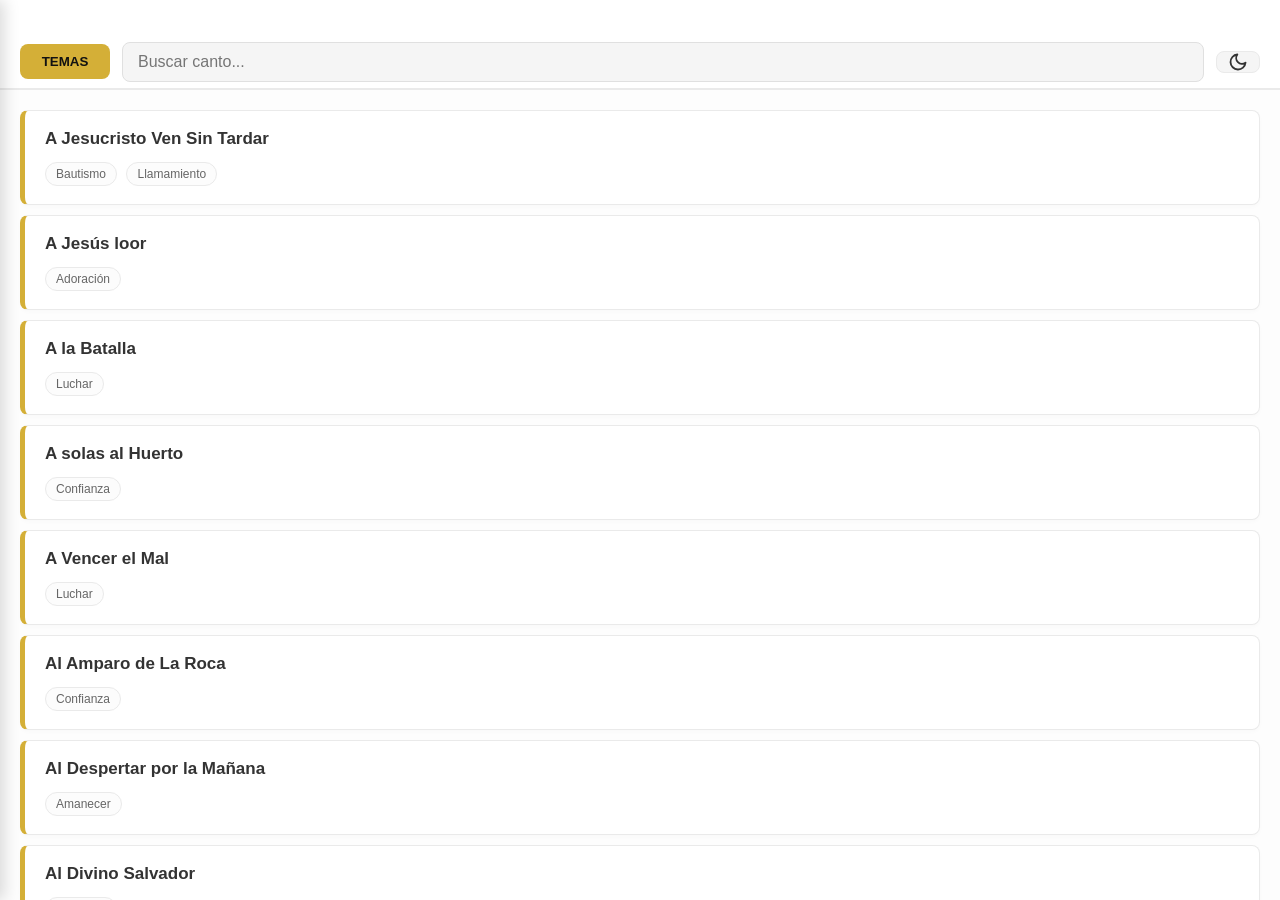
<file: index.html>
<!DOCTYPE html>
<html lang="es">
<head>
    <meta charset="UTF-8">
    <meta name="viewport" content="width=device-width, initial-scale=1.0, maximum-scale=1.0, user-scalable=no">
    <title>Repertorio</title>
    
    <!-- Meta tags para "Instalar" como App en iPad (Pantalla completa sin Safari) -->
    <meta name="apple-mobile-web-app-capable" content="yes">
    <meta name="mobile-web-app-capable" content="yes">
    <meta name="apple-mobile-web-app-status-bar-style" content="black-translucent">
    <meta name="apple-mobile-web-app-title" content="Repertorio">
    <link rel="apple-touch-icon" href="icono.png">

    <link rel="stylesheet" href="css/estilos.css">
    
    <script src="js/es6-shim.min.js"></script>
    <script>
        window.onerror = function(msg, url, line) {
            alert("ERROR CRÍTICO:\n" + msg + "\nEn: " + url + "\nLínea: " + line);
            return false;
        };
    </script>
</head>
<body>
    <div id="overlay-sidebar"></div>

    <div id="vista-menu" class="layout-principal">
        <aside id="sidebar-temas">
            <button id="btn-cerrar-sidebar">
                <svg width="20" height="20" viewBox="0 0 24 24" fill="none" stroke="currentColor" stroke-width="2.5" stroke-linecap="round" stroke-linejoin="round">
                    <line x1="18" y1="6" x2="6" y2="18"></line>
                    <line x1="6" y1="6" x2="18" y2="18"></line>
                </svg>
            </button>
            <div class="logo-sidebar">
    		    <h2>Repertorio</h2>
                <div style="display: flex; align-items: center; gap: 8px;">
                    <span id="contador-cantos" class="contador-estilo">0</span>
                    <div id="indicador-offline" style="display: none; align-items: center; font-size: 11px; color: var(--color-texto-suave); font-weight: bold; background: var(--color-superficie-secundaria); padding: 4px 8px; border-radius: 12px; border: 1px solid var(--color-borde);">
                        <svg width="12" height="12" viewBox="0 0 24 24" fill="none" stroke="currentColor" stroke-width="3" stroke-linecap="round" stroke-linejoin="round" style="margin-right: 4px; color: #d4af37;"><path d="M22 11.08V12a10 10 0 1 1-5.93-9.14"></path><polyline points="22 4 12 14.01 9 11.01"></polyline></svg>
                        OFFLINE
                    </div>
                </div>
	        </div>
            
            <div class="sidebar-scroll">
                <div class="sidebar-seccion">
                    <p class="section-label" style="padding: 0 20px; font-size: 12px; font-weight: bold; color: var(--color-texto-suave); margin-bottom: 10px;">FILTRAR POR TEMA</p>
                    <ul id="lista-temas"></ul>
                </div>
            </div>

            <div class="sidebar-footer">
                <button id="btn-descargar-todo" style="width: 100%; display: flex; align-items: center; justify-content: center; padding: 12px; background: rgba(212, 175, 55, 0.1); color: var(--color-acento-fuerte); border: 1px solid var(--color-acento); border-radius: 8px; font-weight: bold; cursor: pointer;">
                    <svg width="20" height="20" viewBox="0 0 24 24" fill="none" stroke="currentColor" stroke-width="2.5" stroke-linecap="round" stroke-linejoin="round" style="margin-right: 8px;">
                        <path d="M21 15v4a2 2 0 0 1-2 2H5a2 2 0 0 1-2-2v-4"></path>
                        <polyline points="7 10 12 15 17 10"></polyline>
                        <line x1="12" y1="15" x2="12" y2="3"></line>
                    </svg>
                    Descargar Todas
                </button>
                <p id="progreso-descarga" style="font-size: 12px; color: var(--color-texto-suave); text-align: center; margin-top: 5px; display: none;">0 / 0</p>
            </div>
        </aside>

        <main class="contenido-derecho">
            <header class="cabecera-menu">
                <button id="btn-toggle-sidebar" class="btn-topbar">TEMAS</button>
                <div class="contenedor-buscador">
                    <input type="text" id="buscador" placeholder="Buscar canto...">
                    <button id="btn-limpiar-busqueda" class="oculto" title="Borrar búsqueda">
                        <svg width="20" height="20" viewBox="0 0 24 24" fill="none" stroke="currentColor" stroke-width="2.5" stroke-linecap="round" stroke-linejoin="round">
                            <line x1="18" y1="6" x2="6" y2="18"></line>
                            <line x1="6" y1="6" x2="18" y2="18"></line>
                        </svg>
                    </button>
                </div>
                <button id="btn-selector-tema" class="btn-topbar" title="Seleccionar tema visual">
                    <svg class="icono-tema-luna" width="20" height="20" viewBox="0 0 24 24" fill="none" stroke="currentColor" stroke-width="2.2" stroke-linecap="round" stroke-linejoin="round">
                        <path d="M21 12.79A9 9 0 1 1 11.21 3c0 0 0 0 0 0a7 7 0 0 0 9.79 9.79z"></path>
                    </svg>
                    <svg class="icono-tema-sol" width="20" height="20" viewBox="0 0 24 24" fill="none" stroke="currentColor" stroke-width="2.2" stroke-linecap="round" stroke-linejoin="round" style="display: none;">
                        <circle cx="12" cy="12" r="5"></circle>
                        <line x1="12" y1="1" x2="12" y2="3"></line>
                        <line x1="12" y1="21" x2="12" y2="23"></line>
                        <line x1="4.22" y1="4.22" x2="5.64" y2="5.64"></line>
                        <line x1="18.36" y1="18.36" x2="19.78" y2="19.78"></line>
                        <line x1="1" y1="12" x2="3" y2="12"></line>
                        <line x1="21" y1="12" x2="23" y2="12"></line>
                        <line x1="4.22" y1="19.78" x2="5.64" y2="18.36"></line>
                        <line x1="18.36" y1="5.64" x2="19.78" y2="4.22"></line>
                    </svg>
                </button>
            </header>
            <div id="lista-cantos" class="lista-vertical">
                <p style="padding:20px; text-align:center;">Buscando cantos en la base de datos...</p>
            </div>
        </main>
    </div>

    <div id="vista-visor" style="display: none;">
        <div id="barra-superior">
            <button id="btn-cerrar">VOLVER</button>
            <h2 id="titulo-canto"></h2>
        </div>
        <div id="contenedor-pdf"></div>
    </div>

    <!-- Banner Actualización PWA -->
    <div id="banner-actualizacion" class="banner-vivo" style="display: none;">
        <span class="banner-texto">NUEVA VERSIÓN DISPONIBLE</span>
        <button id="btn-actualizar-app" class="banner-btn">ACTUALIZAR</button>
        <button id="btn-cerrar-actualizacion" class="btn-cerrar-banner">
            <svg width="16" height="16" viewBox="0 0 24 24" fill="none" stroke="currentColor" stroke-width="3" stroke-linecap="round" stroke-linejoin="round"><line x1="18" y1="6" x2="6" y2="18"></line><line x1="6" y1="6" x2="18" y2="18"></line></svg>
        </button>
    </div>

    <!-- Carga de librerías locales únicamente -->
    <script src="js/pdf.min.js"></script>
    <script src="js/app.js"></script>
    
    <script>
        // Registro de Service Worker con soporte para Toast (ES5 para iOS 12)
        if ('serviceWorker' in navigator) {
            window.addEventListener('load', function() {
                var refreshing = false;
                
                // Cuando el nuevo SW toma el control, recargamos la página una sola vez
                navigator.serviceWorker.addEventListener('controllerchange', function() {
                    if (!refreshing) {
                        refreshing = true;
                        window.location.reload();
                    }
                });

                navigator.serviceWorker.register('./sw.js').then(function(reg) {
                    console.log('Service Worker registrado con éxito');
                    
                    if (reg.waiting) {
                        mostrarToastActualizacion(reg.waiting);
                        return;
                    }

                    if (reg.installing) {
                        rastrearInstalacion(reg.installing);
                        return;
                    }

                    reg.addEventListener('updatefound', function() {
                        rastrearInstalacion(reg.installing);
                    });

                }).catch(function(err) {
                    console.log('Fallo al registrar Service Worker:', err);
                });

                function rastrearInstalacion(worker) {
                    worker.addEventListener('statechange', function() {
                        if (worker.state === 'installed' && navigator.serviceWorker.controller) {
                            mostrarToastActualizacion(worker);
                        }
                    });
                }

                function mostrarToastActualizacion(worker) {
                    var banner = document.getElementById('banner-actualizacion');
                    var btnActualizar = document.getElementById('btn-actualizar-app');
                    var btnCerrar = document.getElementById('btn-cerrar-actualizacion');
                    
                    if (banner) {
                        banner.style.display = 'flex';
                        
                        btnActualizar.onclick = function() {
                            banner.style.display = 'none';
                            worker.postMessage('SKIP_WAITING');
                        };
                        
                        btnCerrar.onclick = function() {
                            banner.style.display = 'none';
                        };
                    }
                }
            });
        }
    </script>
</body>
</html>
</file>
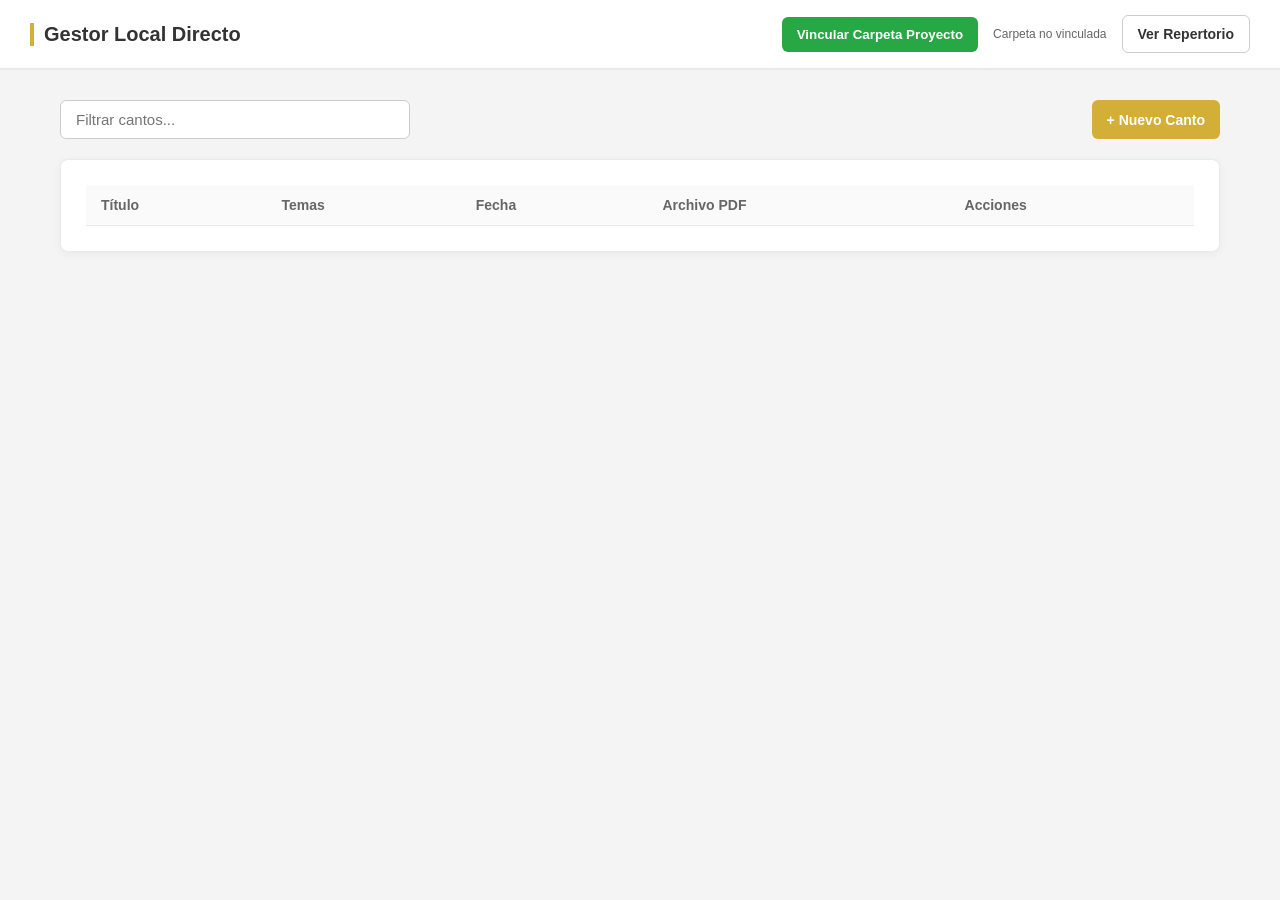
<file: gestor.html>
<!DOCTYPE html>
<html lang="es">
<head>
    <meta charset="UTF-8">
    <meta name="viewport" content="width=device-width, initial-scale=1.0">
    <title>Administracion</title>
    <link rel="stylesheet" href="css/gestor.css">
    
    <script src="js/es6-shim.min.js"></script>
    <script>
        window.onerror = function(msg, url, line) {
            alert("ERROR GESTOR:\n" + msg + "\nLínea: " + line);
            return false;
        };
    </script>
</head>
<body>
    <header class="cabecera-gestor">
        <div class="logo-gestor"><h2>Gestor Local Directo</h2></div>
        <div class="controles-cabecera" id="controles-cabecera">
            <button id="btn-vincular-carpeta" class="btn-sincronizar">Vincular Carpeta Proyecto</button>
            <span id="estado-carpeta" style="font-size: 12px; color: #666;">Carpeta no vinculada</span>
            <a href="index.html" class="btn-secundario" style="text-decoration: none;">Ver Repertorio</a>
        </div>
    </header>

    <main class="contenedor-principal">
        <section id="seccion-trabajo">
            <div class="barra-herramientas">
                <input type="text" id="buscador-gestor" placeholder="Filtrar cantos...">
                <button id="btn-nuevo-canto" class="btn-primario" disabled>+ Nuevo Canto</button>
            </div>
            <div class="panel">
                <table class="tabla-datos">
                    <thead>
                        <tr>
                            <th>Título</th>
                            <th>Temas</th>
                            <th>Fecha</th>
                            <th>Archivo PDF</th>
                            <th>Acciones</th>
                        </tr>
                    </thead>
                    <tbody id="cuerpo-tabla-cantos"></tbody>
                </table>
            </div>
        </section>
    </main>

    <!-- Modal Formulario -->
    <div id="modal-formulario" class="modal-overlay oculto">
        <div class="modal-contenido">
            <div class="modal-cabecera">
                <h3 id="titulo-modal">Canto</h3>
                <button id="btn-cerrar-formulario" class="btn-cerrar-modal">&times;</button>
            </div>
            <div class="modal-cuerpo">
                <input type="hidden" id="indice-canto">
                
                <div class="grupo-formulario">
                    <label>Título del Canto:</label>
                    <input type="text" id="nombre-canto" placeholder="Ej: Alabad a Jehová">
                </div>

                <div class="grupo-formulario">
                    <label>Temas (separados por comas):</label>
                    <input type="text" id="temas-canto" placeholder="Ej: Alabanza, Adoración">
                </div>

                <div class="grupo-formulario">
                    <label>Archivo PDF:</label>
                    <div id="contenedor-archivo-actual" class="oculto" style="margin-bottom: 10px; font-size: 13px;">
                        Archivo actual: <span id="nombre-archivo-actual" style="font-weight: bold;"></span>
                    </div>
                    <input type="file" id="input-archivo-pdf" accept=".pdf">
                    <p class="texto-ayuda">Si seleccionas un archivo, se copiará automáticamente a la carpeta /Partituras</p>
                </div>
            </div>
            <div class="modal-pie">
                <button id="btn-cancelar-formulario" class="btn-secundario">Cancelar</button>
                <button id="btn-guardar-directo" class="btn-primario">Guardar y Aplicar</button>
            </div>
        </div>
    </div>

    <!-- Modal Confirmación -->
    <div id="modal-confirmacion" class="modal-overlay oculto">
        <div class="modal-contenido modal-pequeno">
            <div class="modal-cuerpo centrado">
                <h3 id="texto-confirmacion">¿Estás seguro?</h3>
            </div>
            <div class="modal-pie" style="justify-content: center;">
                <button id="btn-cancelar-confirmacion" class="btn-secundario">No, volver</button>
                <button id="btn-aceptar-confirmacion" class="btn-peligro">Sí, confirmar</button>
            </div>
        </div>
    </div>

    <script src="js/gestor.js"></script>
</body>
</html>
</file>
<file: css/estilos.css>
/* VARIABLES DE COLOR (Basadas en repertoriobc) */
:root {
    --color-fondo-app: #fdfdfd;
    --color-texto-principal: #333333;
    --color-superficie: #ffffff;
    --color-superficie-secundaria: #fcfcfc;
    --color-borde: #eaeaea;
    --color-acento: #d4af37;
    --color-acento-fuerte: #8c732a;
    --color-acento-suave: #f6f1df;
    --color-texto-suave: #666666;
    --color-input-fondo: #f5f5f5;
    --color-input-borde: #e0e0e0;
}

html.tema-oscuro {
    --color-fondo-app: #11161c;
    --color-texto-principal: #f1f5f9;
    --color-superficie: #1b2430;
    --color-superficie-secundaria: #16202a;
    --color-borde: #314052;
    --color-acento: #f6d96b;
    --color-acento-fuerte: #ffe48f;
    --color-acento-suave: #2f3a4a;
    --color-texto-suave: #c3cfdb;
    --color-input-fondo: #222d3a;
    --color-input-borde: #3b4a5d;
}

/* RESETEO BÁSICO */
* { margin: 0; padding: 0; box-sizing: border-box; font-family: -apple-system, BlinkMacSystemFont, sans-serif; }

body {
    background-color: var(--color-fondo-app); 
    color: var(--color-texto-principal); 
    overscroll-behavior-y: none; 
}

/* --- VISTA MENÚ: LAYOUT PRINCIPAL --- */
.layout-principal {
    display: flex;
    height: 100vh;
    position: absolute;
    top: 0; left: 0; right: 0; bottom: 0;
    overflow: hidden; /* Evita scroll en toda la página, solo en las áreas designadas */
}

/* --- ADAPTACIÓN PARA CELULARES (DISEÑO RESPONSIVO) --- */
@media (max-width: 768px) {
    #sidebar-temas {
        box-shadow: 4px 0 15px rgba(0,0,0,0.15); /* Sombra elegante para separarla */
    }
}

#sidebar-temas {
    width: 260px;
    background-color: var(--color-superficie);
    border-right: 2px solid var(--color-borde);
    position: absolute;
    top: 0; bottom: 0; left: 0;
    padding: 40px 0 0 0;
    box-shadow: 4px 0 15px rgba(0,0,0,0.15);
    transition: transform 0.3s ease-in-out;
    z-index: 50;
    display: flex;
    flex-direction: column;
    transform: translateX(-100%); /* Oculto por defecto a la izquierda */
}

#sidebar-temas.activo {
    transform: translateX(0); /* Despliega el menú */
}

.sidebar-scroll {
    flex: 1;
    overflow-y: auto;
    padding-bottom: 20px;
}

.sidebar-footer {
    padding: 20px;
    border-top: 1px solid var(--color-borde);
    background-color: var(--color-superficie);
}

#btn-cerrar-sidebar {
    position: absolute;
    top: 10px;
    right: 10px;
    padding: 8px;
    background: transparent;
    border: none;
    color: var(--color-texto-suave);
    cursor: pointer;
    display: flex;
    align-items: center;
    justify-content: center;
}
#btn-cerrar-sidebar:hover { color: var(--color-texto-principal); }

#btn-toggle-sidebar {
    background-color: #D4AF37;
    border: none;
    color: white;
    cursor: pointer;
    padding: 10px 15px;
    border-radius: 8px;
    font-weight: bold;
    display: inline-block;
    vertical-align: middle;
}

#btn-cerrar { 
    background-color: #666; 
    border: none; 
    color: white; 
    cursor: pointer; 
    padding: 10px 15px; 
    border-radius: 8px;
    font-weight: bold;
}

.logo-sidebar {
    padding: 0 20px 20px 20px;
    border-bottom: 1px solid #eaeaea;
    margin-bottom: 20px;
}

.logo-sidebar h2 { font-size: 22px; margin-bottom: 10px; color: var(--color-texto-principal); }

.contador-estilo {
    background-color: var(--color-acento-suave);
    color: var(--color-acento-fuerte);
    font-size: 13px;
    font-weight: bold;
    padding: 4px 10px;
    border-radius: 20px;
    border: 1px solid var(--color-borde);
}

#sidebar-temas h3 {
    font-size: 14px;
    color: var(--color-texto-suave);
    text-transform: uppercase;
    letter-spacing: 1px;
    padding: 0 20px 10px 20px;
}

#lista-temas {
    list-style: none;
    overflow-y: auto;
}

.item-tema {
    padding: 12px 20px;
    cursor: pointer;
    font-size: 15px;
    color: var(--color-texto-suave);
    transition: background 0.2s, color 0.2s;
    border-left: 4px solid transparent;
}

.item-tema:hover { background-color: var(--color-superficie-secundaria); }

.item-tema.activo {
    background-color: var(--color-acento-suave);
    color: var(--color-acento-fuerte);
    font-weight: bold;
    border-left: 4px solid var(--color-acento);
}

/* CONTENIDO DERECHO (Lista de cantos) */
.contenido-derecho {
    flex: 1 1 0%;
    position: relative;
    background-color: var(--color-fondo-app);
    overflow: hidden;
    height: 100%;
}

/* Cabecera del menú (Ajustada para incluir el botón y safe zone) */
.cabecera-menu {
    position: absolute;
    top: 0; left: 0; right: 0;
    padding: 35px 20px 0 20px;
    height: 90px;
    box-sizing: border-box;
    background-color: var(--color-superficie);
    border-bottom: 2px solid var(--color-borde);
    z-index: 10;
    display: flex;
    align-items: center; /* Centra los botones y la barra de búsqueda verticalmente */
    gap: 12px;
}

#btn-toggle-sidebar {
    width: 90px;
    background-color: var(--color-acento);
    border: none;
    color: #111;
    cursor: pointer;
    padding: 10px 0;
    border-radius: 8px;
    font-weight: bold;
    text-align: center;
}

#btn-selector-tema {
    width: 44px;
    background: var(--color-input-fondo);
    border: 1px solid var(--color-borde);
    border-radius: 8px;
    cursor: pointer;
    display: flex;
    align-items: center;
    justify-content: center;
    color: var(--color-texto-principal);
}
#btn-selector-tema svg {
    color: var(--color-texto-principal);
}

/* --- NUEVOS ESTILOS DEL BUSCADOR Y BOTÓN LIMPIAR --- */
.contenedor-buscador {
    position: relative;
    flex-grow: 1;
    display: flex;
    align-items: center;
}

#buscador {
    display: block;
    width: 100%;
    padding: 10px 15px;
    border-radius: 8px;
    border: 1px solid var(--color-input-borde);
    background-color: var(--color-input-fondo);
    color: var(--color-texto-principal);
    font-size: 16px;
    outline: none;
}
#buscador:focus { border-color: var(--color-acento); }

#btn-limpiar-busqueda {
    position: absolute;
    right: 8px;
    top: 50%;
    margin-top: -15px; /* Centrado manual para compatibilidad */
    background: none;
    border: none;
    color: #a0a0a0;
    cursor: pointer;
    padding: 5px;
    display: none; /* Se activa por JS si hay texto */
}

#btn-limpiar-busqueda:active {
    background-color: #e0e0e0;
    color: #d32f2f; /* Se pone rojo al presionarlo */
}

#btn-limpiar-busqueda.oculto {
    display: none;
}

/* NUEVA LISTA VERTICAL SIMPLE */
.lista-vertical {
    position: absolute;
    top: 90px; /* Ajustado para la nueva altura de cabecera (70+20) */
    bottom: 0; left: 0; right: 0;
    padding: 20px;
    overflow-y: scroll;
    -webkit-overflow-scrolling: touch;
    transform: translate3d(0,0,0);
}

.tarjeta-canto {
    background-color: var(--color-superficie);
    padding: 18px 20px;
    margin-bottom: 10px;
    border-radius: 8px;
    cursor: pointer;
    border: 1px solid var(--color-borde);
    border-left: 5px solid var(--color-acento);
    box-shadow: 0 2px 4px rgba(0,0,0,0.02);
}

.tarjeta-canto h3 { font-size: 17px; color: var(--color-texto-principal); margin-bottom: 8px; }

.contenedor-etiquetas {
    display: block;
}

.tema-etiqueta {
    background-color: var(--color-superficie-secundaria);
    color: var(--color-texto-suave);
    font-size: 12px;
    padding: 4px 10px;
    border-radius: 12px;
    display: inline-block;
    margin-right: 5px;
    margin-top: 5px;
    border: 1px solid var(--color-borde);
}

/* --- VISTA VISOR --- */
#vista-visor {
    position: fixed; top: 0; left: 0; right: 0; bottom: 0;
    background-color: var(--color-fondo-app); z-index: 100;
}

#barra-superior {
    position: absolute; top: 0; left: 0; right: 0;
    height: 80px;
    background-color: var(--color-superficie);
    padding: 35px 15px 0 15px;
    box-sizing: border-box;
    z-index: 1000;
    border-bottom: 1px solid var(--color-borde);
}

#btn-cerrar { 
    float: left;
    width: 90px;
    background-color: #666; 
    border: none; 
    color: white; 
    cursor: pointer; 
    padding: 10px 0; 
    border-radius: 8px;
    font-weight: bold;
    text-align: center;
}

.barra-oculta { transform: translateY(-100%); }

#titulo-canto { 
    display: block;
    margin-left: 105px;
    text-align: left; 
    font-size: 18px; 
    color: var(--color-texto-principal); 
    overflow: hidden; 
    text-overflow: ellipsis; 
    white-space: nowrap;
    line-height: 38px;
}

#contenedor-pdf {
    width: 100%;
    height: 100vh;
    overflow: auto;
    background-color: var(--color-fondo-app);
    -webkit-overflow-scrolling: touch;
    padding-top: 80px; /* Ajustado a la altura de la barra superior */
    box-sizing: border-box;
}

#contenedor-pdf.zoom-activo {
    display: block !important;
    text-align: left;
    padding-left: 0;
    padding-right: 0;
}

.pdf-page {
    display: block;
    margin: 0 auto 20px auto;
    background-color: white;
    box-shadow: 0 4px 12px rgba(0,0,0,0.15);
    max-width: none !important;
    transform-origin: top left;
    height: auto;
}

html.tema-oscuro .pdf-page {
    filter: invert(90%) hue-rotate(180deg);
}

/* Evitamos que los márgenes interfieran con el cálculo de porcentaje */
#contenedor-pdf.zoom-activo .pdf-page {
    margin-left: 0;
    margin-right: 0;
}

.contadores-wrapper {
    display: flex;
    flex-direction: column;
    align-items: flex-start;
}
.contadores-wrapper > *:first-child {
    margin-bottom: 8px;
}

.contador-estilo-descargas {
    background-color: #f4f4f4;
    color: #666;
    font-size: 11px;
    font-weight: 500;
    padding: 3px 10px;
    border-radius: 20px;
    border: 1px solid rgba(0, 0, 0, 0.08);
    transition: all 0.3s ease;
}

.contador-estilo-descargas.completado {
    background-color: #edf7ed;
    color: #2e7d32;
    border: 1px solid rgba(46, 125, 50, 0.3);
}

/* --- OVERLAY PARA MÓVILES --- */
#overlay-sidebar {
    position: fixed;
    top: 0; left: 0;
    width: 100vw; height: 100vh;
    background-color: rgba(0, 0, 0, 0.6); /* Transparencia oscura */
    backdrop-filter: blur(2px); /* Desenfoca un poco los cantos de fondo */
    -webkit-backdrop-filter: blur(2px);
    z-index: 40; /* Debajo del menú (50) pero encima de la lista de cantos */
    opacity: 0;
    pointer-events: none; /* Los clics pasan a través cuando está oculto */
    transition: opacity 0.3s ease;
}

#overlay-sidebar.activo {
    opacity: 1;
    pointer-events: auto; /* Atrapa el clic fuera del menú para poder cerrarlo */
}

/* --- BANNER DE ACTUALIZACIÓN (TOAST PWA) --- */
.banner-vivo {
    position: fixed;
    bottom: 20px;
    left: 50%;
    transform: translateX(-50%);
    background-color: var(--color-acento);
    color: #111;
    padding: 12px 20px;
    border-radius: 12px;
    display: flex;
    align-items: center;
    gap: 15px;
    box-shadow: 0 8px 24px rgba(0,0,0,0.2);
    z-index: 3000;
    width: 90%;
    max-width: 400px;
}

.banner-texto {
    flex: 1;
    font-weight: bold;
    font-size: 14px;
}

.banner-btn {
    background-color: #fff;
    color: var(--color-acento-fuerte);
    border: none;
    padding: 8px 12px;
    border-radius: 6px;
    font-weight: bold;
    cursor: pointer;
}

.btn-cerrar-banner {
    background: transparent;
    border: none;
    color: #fff;
    font-weight: bold;
    font-size: 16px;
    cursor: pointer;
}
</file>
<file: css/gestor.css>
/* RESETEO Y VARIABLES */
* { margin: 0; padding: 0; box-sizing: border-box; font-family: -apple-system, BlinkMacSystemFont, sans-serif; }

:root {
    --dorado: #D4AF37;
    --dorado-oscuro: #b5952f;
    --fondo: #f4f4f4;
    --panel: #ffffff;
    --texto: #333333;
    --texto-claro: #666666;
    --borde: #eaeaea;
    --peligro: #dc3545;
    --peligro-oscuro: #b02a37;
}

body { background-color: var(--fondo); color: var(--texto); }
.oculto { display: none !important; }
.contenedor-centrado { max-width: 400px; margin: 10vh auto; }

/* CABECERA */
.cabecera-gestor { background-color: var(--panel); padding: 15px 30px; border-bottom: 2px solid var(--borde); display: flex; justify-content: space-between; align-items: center; }
.logo-gestor h2 { color: var(--texto); font-size: 20px; border-left: 4px solid var(--dorado); padding-left: 10px; }
.controles-cabecera { display: flex; align-items: center; }
.controles-cabecera > * { margin-right: 15px; }
.controles-cabecera > *:last-child { margin-right: 0; }

/* BADGES Y BOTONES DE ESTADO */
.badge-cambios { background-color: #fff3cd; color: #856404; padding: 5px 12px; border-radius: 20px; font-size: 13px; font-weight: bold; border: 1px solid #ffeeba; }
.btn-sincronizar { background-color: #28a745; color: white; border: none; padding: 10px 15px; border-radius: 6px; font-weight: bold; cursor: pointer; transition: 0.2s; }
.btn-sincronizar:hover:not(:disabled) { background-color: #218838; }
.btn-sincronizar:disabled { background-color: #a8d5b2; cursor: not-allowed; }

/* CONTENEDOR PRINCIPAL Y TABLAS */
.contenedor-principal { max-width: 1200px; margin: 30px auto; padding: 0 20px; }
.barra-herramientas { display: flex; justify-content: space-between; margin-bottom: 20px; }
#buscador-gestor { width: 350px; padding: 10px 15px; border: 1px solid #ccc; border-radius: 6px; font-size: 15px; }

.panel { background-color: var(--panel); border-radius: 8px; padding: 25px; box-shadow: 0 2px 8px rgba(0,0,0,0.05); border: 1px solid var(--borde); overflow-x: auto; }

.tabla-datos { width: 100%; border-collapse: collapse; min-width: 800px; }
.tabla-datos th, .tabla-datos td { padding: 12px 15px; text-align: left; border-bottom: 1px solid var(--borde); font-size: 14px; }
.tabla-datos th { background-color: #fafafa; font-weight: bold; color: var(--texto-claro); }
.tabla-datos tr:hover { background-color: #f9f9f9; }
.col-acciones { text-align: right; }

/* LOS BOTONES INDIVIDUALES */
.btn-accion { 
    background: none; 
    border: 1px solid #ccc; 
    border-radius: 4px; 
    padding: 6px 12px;         
    cursor: pointer; 
    font-size: 13px; 
    transition: 0.2s; 
    white-space: nowrap;       
}

/* ESTADOS HOVER */
.btn-accion.editar:hover { border-color: var(--dorado); color: var(--dorado); background-color: #fdfaf2; }
.btn-accion.eliminar:hover { border-color: var(--peligro); color: var(--peligro); background-color: #fdf5f6;}
.btn-accion.descargar:hover { border-color: #007bff; color: #007bff; background-color: #f0f7ff; }

/* LAS ETIQUETAS */
.etiqueta-tema { background: #eee; padding: 3px 8px; border-radius: 10px; font-size: 12px; margin-right: 5px; display: inline-block; }
/* MODALES (VENTANAS FLOTANTES) */
.modal-overlay { position: fixed; top: 0; left: 0; width: 100vw; height: 100vh; background-color: rgba(0,0,0,0.6); z-index: 1000; display: flex; justify-content: center; align-items: center; backdrop-filter: blur(3px); -webkit-backdrop-filter: blur(3px); }
.modal-contenido { background-color: white; width: 100%; max-width: 500px; border-radius: 8px; box-shadow: 0 10px 30px rgba(0,0,0,0.2); overflow: hidden; display: flex; flex-direction: column; }
.modal-pequeno { max-width: 400px; }
.modal-cabecera { background-color: #fafafa; padding: 15px 20px; border-bottom: 1px solid var(--borde); display: flex; justify-content: space-between; align-items: center; }
.modal-cabecera h3 { margin: 0; font-size: 18px; }
.btn-cerrar-modal { background: none; border: none; font-size: 16px; font-weight: bold; cursor: pointer; color: var(--texto-claro); }
.modal-cuerpo { padding: 20px; }
.modal-pie { padding: 15px 20px; border-top: 1px solid var(--borde); display: flex; justify-content: flex-end; background-color: #fafafa; }
.modal-pie > * { margin-left: 10px; }
.modal-pie > *:first-child { margin-left: 0; }
.centrado { text-align: center; }

/* FORMULARIOS Y BOTONES */
.grupo-formulario { margin-bottom: 15px; }
.grupo-formulario label { display: block; font-weight: bold; font-size: 13px; margin-bottom: 6px; }
.grupo-formulario input[type="text"], .grupo-formulario input[type="password"] { width: 100%; padding: 10px; border: 1px solid #ccc; border-radius: 6px; font-size: 14px; }
.caja-archivo { border: 1px dashed #ccc; padding: 15px; border-radius: 6px; background-color: #fafafa; }
.caja-archivo input[type="file"] { width: 100%; }
.texto-ayuda { font-size: 12px; color: var(--texto-claro); margin-top: 5px; }

.btn-primario { background-color: var(--dorado); color: white; border: none; padding: 10px 15px; border-radius: 6px; font-weight: bold; font-size: 14px; cursor: pointer; transition: 0.2s; }
.btn-primario:hover { background-color: var(--dorado-oscuro); }
.btn-secundario { background-color: white; color: var(--texto); border: 1px solid #ccc; padding: 10px 15px; border-radius: 6px; font-weight: bold; font-size: 14px; cursor: pointer; transition: 0.2s; }
.btn-peligro { background-color: var(--peligro); color: white; border: none; padding: 10px 15px; border-radius: 6px; font-weight: bold; font-size: 14px; cursor: pointer; transition: 0.2s; }
.btn-peligro:hover { background-color: var(--peligro-oscuro); }

/* BARRA DE PROGRESO */
.barra-progreso-contenedor { width: 100%; height: 10px; background-color: #eaeaea; border-radius: 5px; margin-top: 15px; overflow: hidden; }
.barra-progreso-relleno { width: 0%; height: 100%; background-color: var(--dorado); transition: width 0.3s; }
.mensaje-estado { margin-top: 15px; padding: 10px; border-radius: 6px; font-size: 13px; text-align: center; }
.mensaje-estado.error { background-color: #ffebee; color: #c62828; border: 1px solid #ffcdd2; }

/* --- DISEÑO RESPONSIVO (MÓVILES Y TABLETS) --- */
@media (max-width: 768px) {
    /* 1. Ajuste de la cabecera y el buscador */
    .cabecera-gestor { flex-direction: column; align-items: stretch; padding: 15px; }
    .cabecera-gestor > * { margin-bottom: 15px; }
    .cabecera-gestor > *:last-child { margin-bottom: 0; }

    .controles-cabecera { flex-direction: column; width: 100%; align-items: stretch; }
    .controles-cabecera > * { margin-bottom: 10px; margin-right: 0; }
    .controles-cabecera > *:last-child { margin-bottom: 0; }
    
    .barra-herramientas { flex-direction: column; }
    .barra-herramientas > * { margin-bottom: 15px; }
    .barra-herramientas > *:last-child { margin-bottom: 0; }
    #buscador-gestor { width: 100%; }
    #btn-nuevo-canto { width: 100%; }

    /* 2. Transformación de la Tabla a Tarjetas */
    .panel { padding: 15px; border: none; background: transparent; box-shadow: none; }
    .tabla-datos { min-width: 100%; border: none; }
    .tabla-datos thead { display: none; } /* Ocultamos las cabeceras de columnas */
    
    .tabla-datos tr { 
        display: block; 
        margin-bottom: 20px; 
        border: 1px solid var(--borde); 
        border-radius: 8px; 
        box-shadow: 0 4px 10px rgba(0,0,0,0.08);
        padding: 15px;
        background-color: #fff;
    }
    
    .tabla-datos td { 
        display: block; 
        padding: 8px 0; 
        border-bottom: 1px dashed var(--borde);
        text-align: left;
    }
    
    .tabla-datos td:last-child { border-bottom: none; }
    
    /* 3. Botones de acción gigantes y accesibles */
    .col-acciones { 
        display: flex; 
        flex-direction: column; 
        margin-top: 10px;
        padding-top: 15px;
        border-top: 2px solid var(--fondo);
    }
    .col-acciones > * { margin-bottom: 10px; }
    .col-acciones > *:last-child { margin-bottom: 0; }
    
    .btn-accion { 
        width: 100%; 
        padding: 12px;
        font-size: 15px;
        text-align: center;
        justify-content: center;
    }

/* 4. Ajuste de ventanas flotantes para móvil */
    .modal-contenido { 
        height: auto; 
        max-height: 90vh; 
        border-radius: 8px; 
        margin: 15px; 
        display: flex; 
        flex-direction: column; 
    }
    .modal-cuerpo { 
        overflow-y: auto; 
    }
}
</file>
